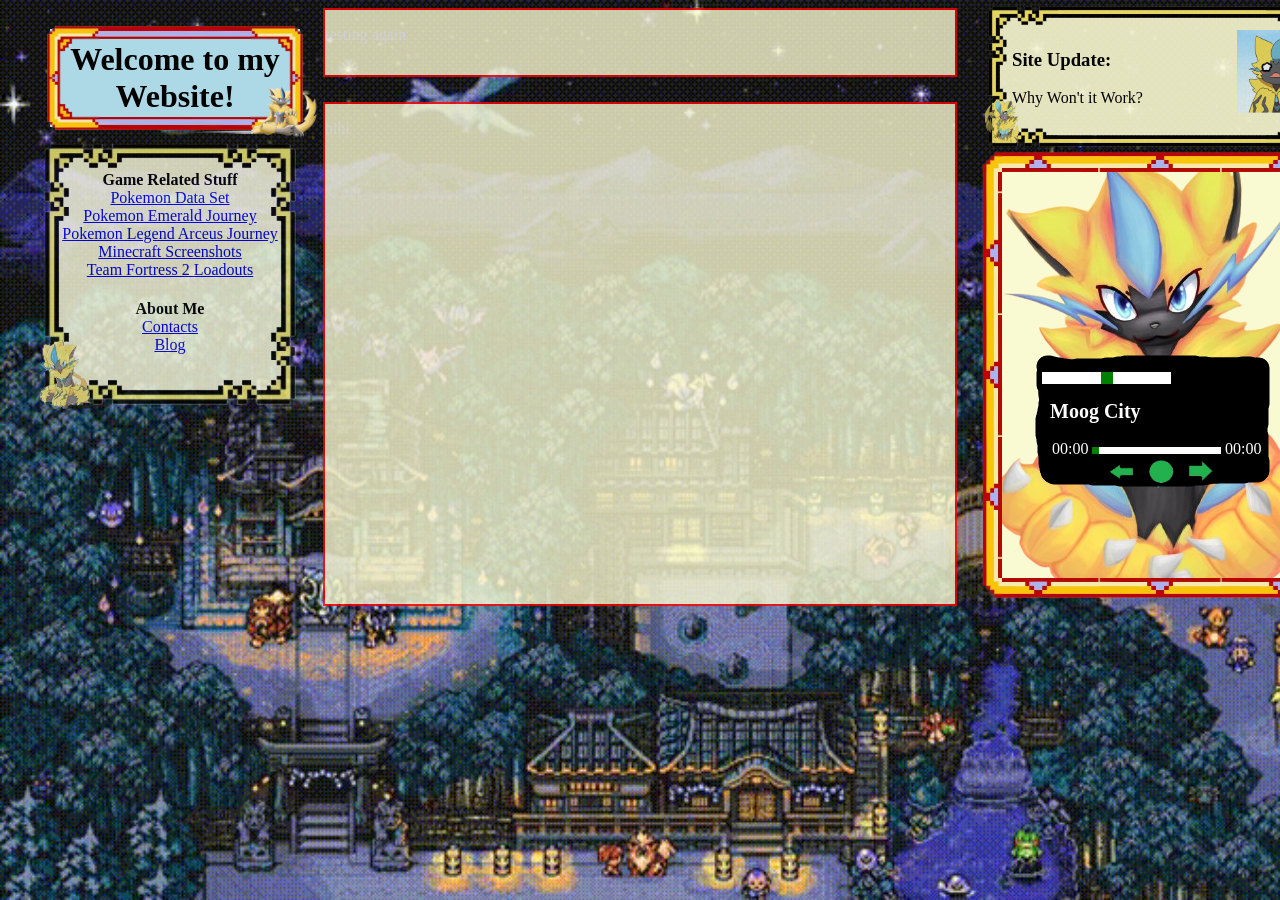
<file: docs/index.html>
<!DOCTYPE html>
<html>
  <head>
    <meta charset="UTF-8">
    <meta name="viewport" content="width=device-width, initial-scale=1.0">
    <title>sstorm64 personal website</title>
    <link href="style.css" rel="stylesheet" type="text/css" media="all">
  </head>
  <body class="homepage">

  <div class ="left">
  <h1 class>
      <div class ="title">
      <span>Welcome to my Website!</span>
       </div>
    </h1>

  <div class = "sidebar">
<h4>Game Related Stuff</h4>
<a href="pokemonDataSet/dataSearch.html">Pokemon Data Set</a>
<br>
<a href="pokemonDataSet/pokemonEmeraldJ.html">Pokemon Emerald Journey</a>
<br><a href="pokemonDataSet/pokemonArceusJ.html">Pokemon Legend Arceus Journey</a>
<a href="minecraftDataSet/minecraft.html">Minecraft Screenshots</a><br>
<a href ="example.html">Team Fortress 2 Loadouts</a>
<h4>About Me</h4>
<a href ="contactDataSet/contact.html">Contacts</a>
<br>
<a href ="not_found.html">Blog</a>
    </div>
</div>

    <div class = "center">
    <div class ="markey">
  <p>testing again</p>
</div>
    <div class ="mainBox">
<p>hihi</p>
    </div>
</div>
<div class ="right" >
    <div class ="imageUpdate">
      <img src="zeraora-crying.gif"></img>
      <h3>Site Update: </h3>  
      <p>Why Won't it Work?</p>

</div>

  <div class = "music">
    <div class="player">
<div class ="buttons">
  <button id="previous">
    <img src="Music/prev.png">
  </button>
  <button id="play">
    <img src="Music/play.png">
  </button>
  <button id="next">
    <img src="Music/next.png">
  </button>
</div>

<div class="curr_length" id = "curr_time">00:00</div><input type="range" id="timeDisplay" min ="0" max = '100' value ="0" step="0.1"> <div class="total_leng" id="currentTime">00:00</div>
<input type="range" id="volumeDisplay" min = "1" max = "100">

<div class = "infoDisplay">
  <p id="songInfo"></p>
</div>
    </div>
  </div>
  </div>

    <script src="mainPlayer.js"></script>
  </body>
</html>
</file>
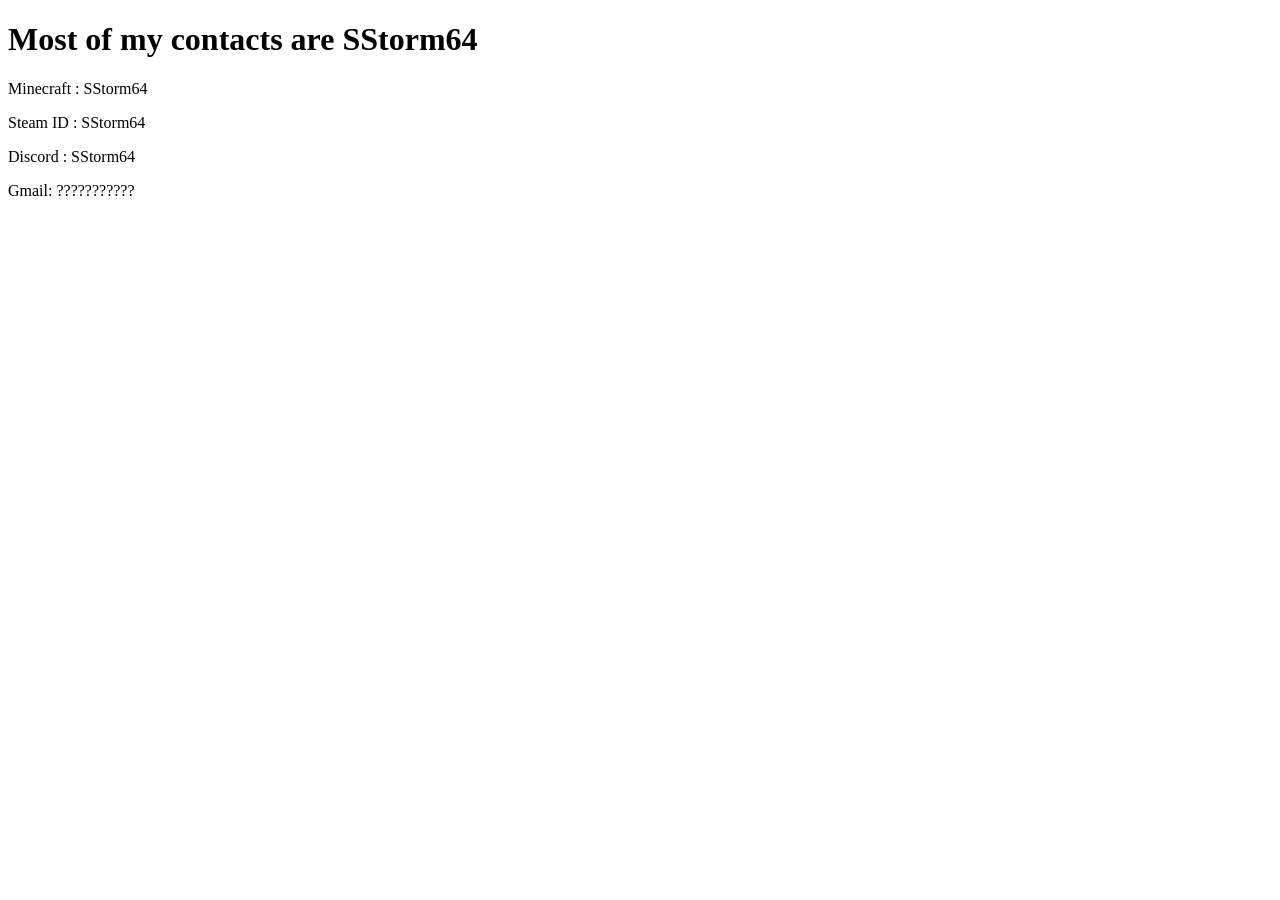
<file: docs/contactDataSet/contact.html>
<!DOCTYPE html>
<html lang="en">
<head>
  <meta charset="utf-8">
  <title></title>
  <link href="../style.css" rel="stylesheet" />
</head>
<body>
<h1>Most of my contacts are SStorm64</h1>
<p>Minecraft : SStorm64</p>
<P>Steam ID : SStorm64</P>
<p>Discord : SStorm64</p>
<p>Gmail: ???????????</p>
  
</body>
</html>
</file>
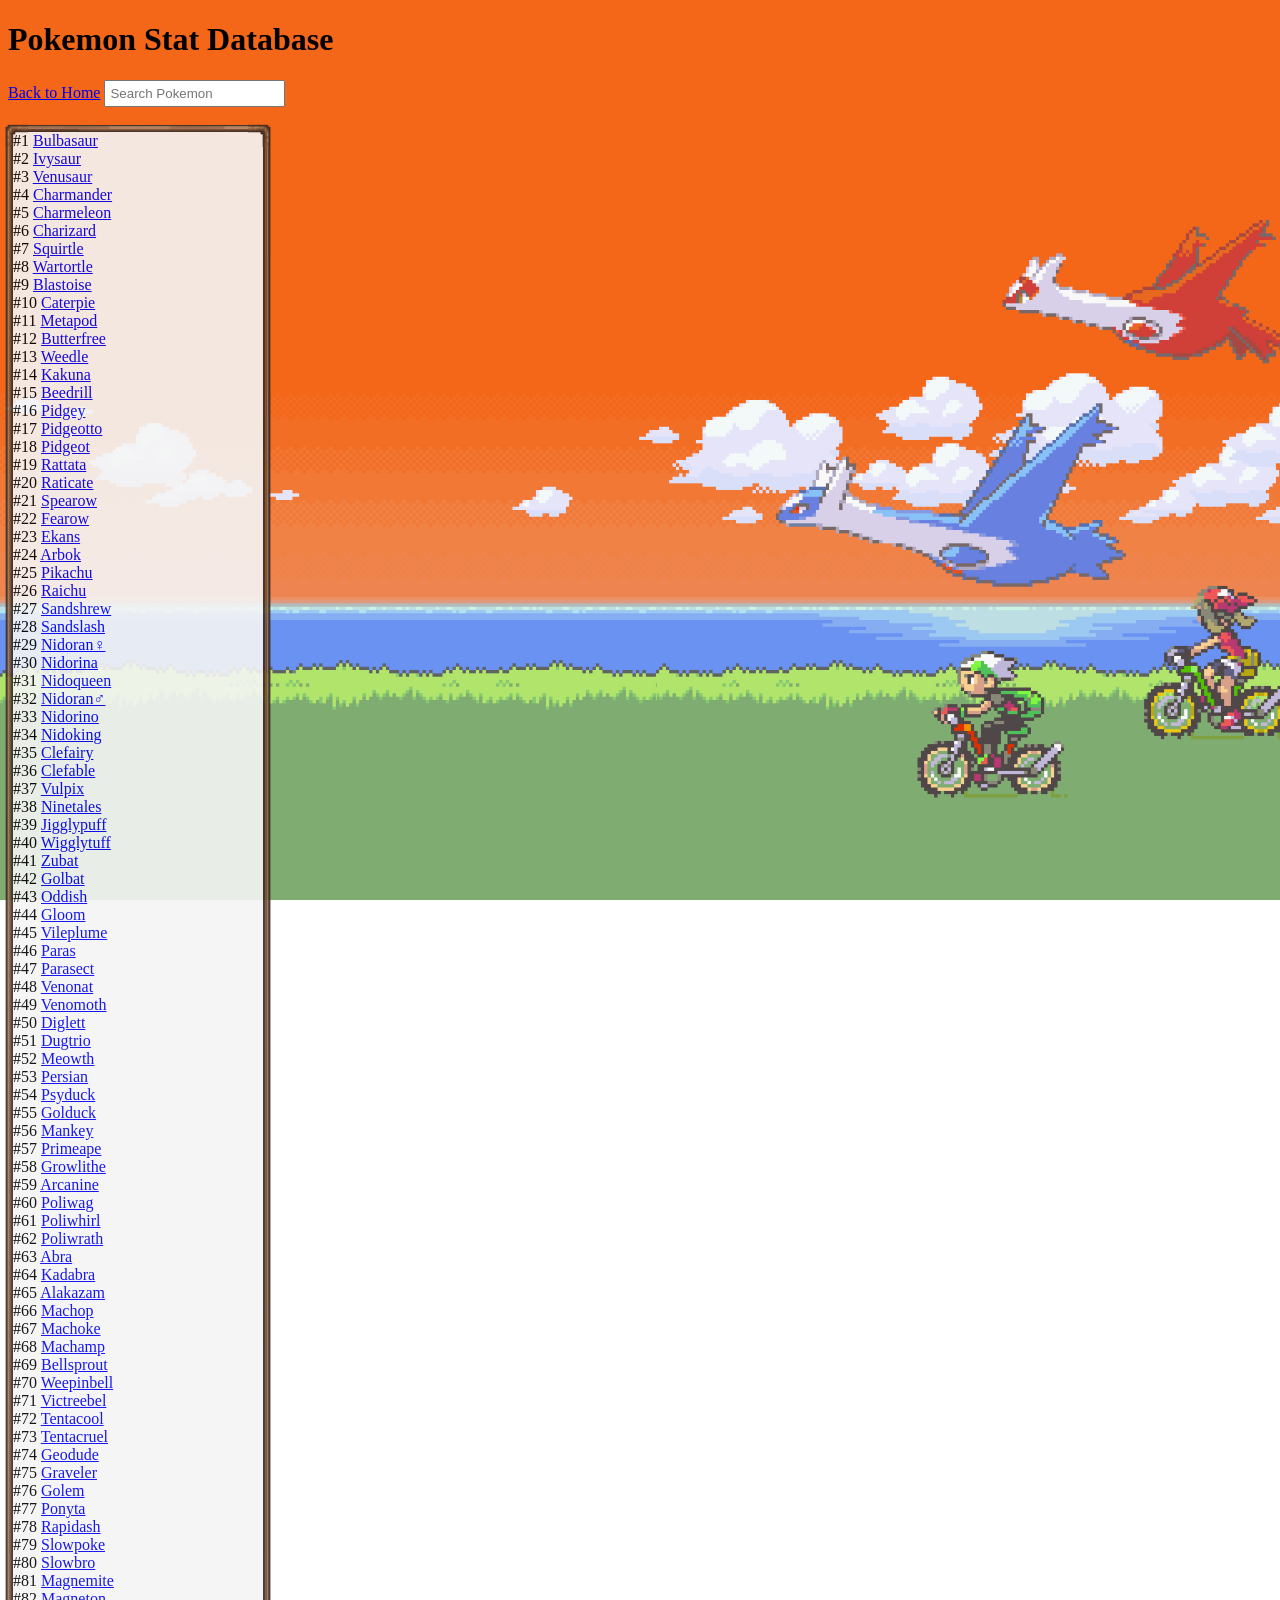
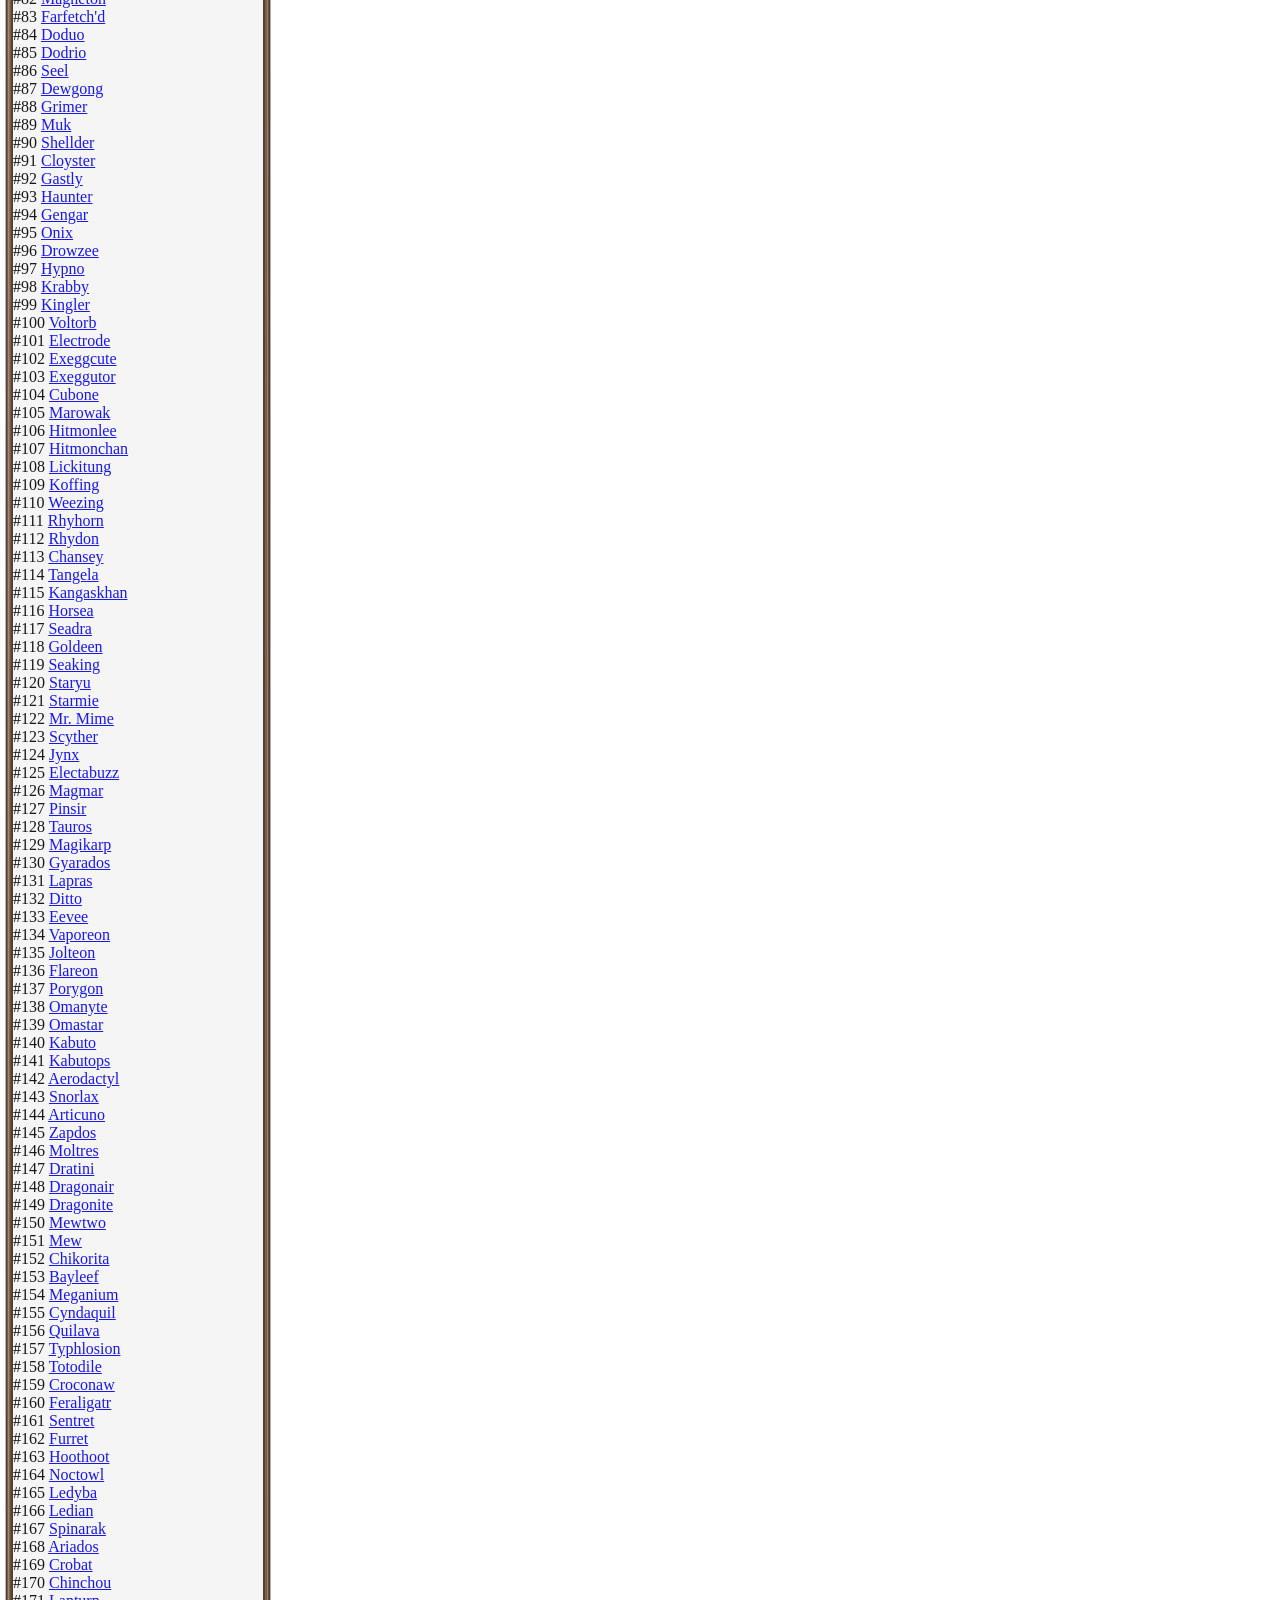
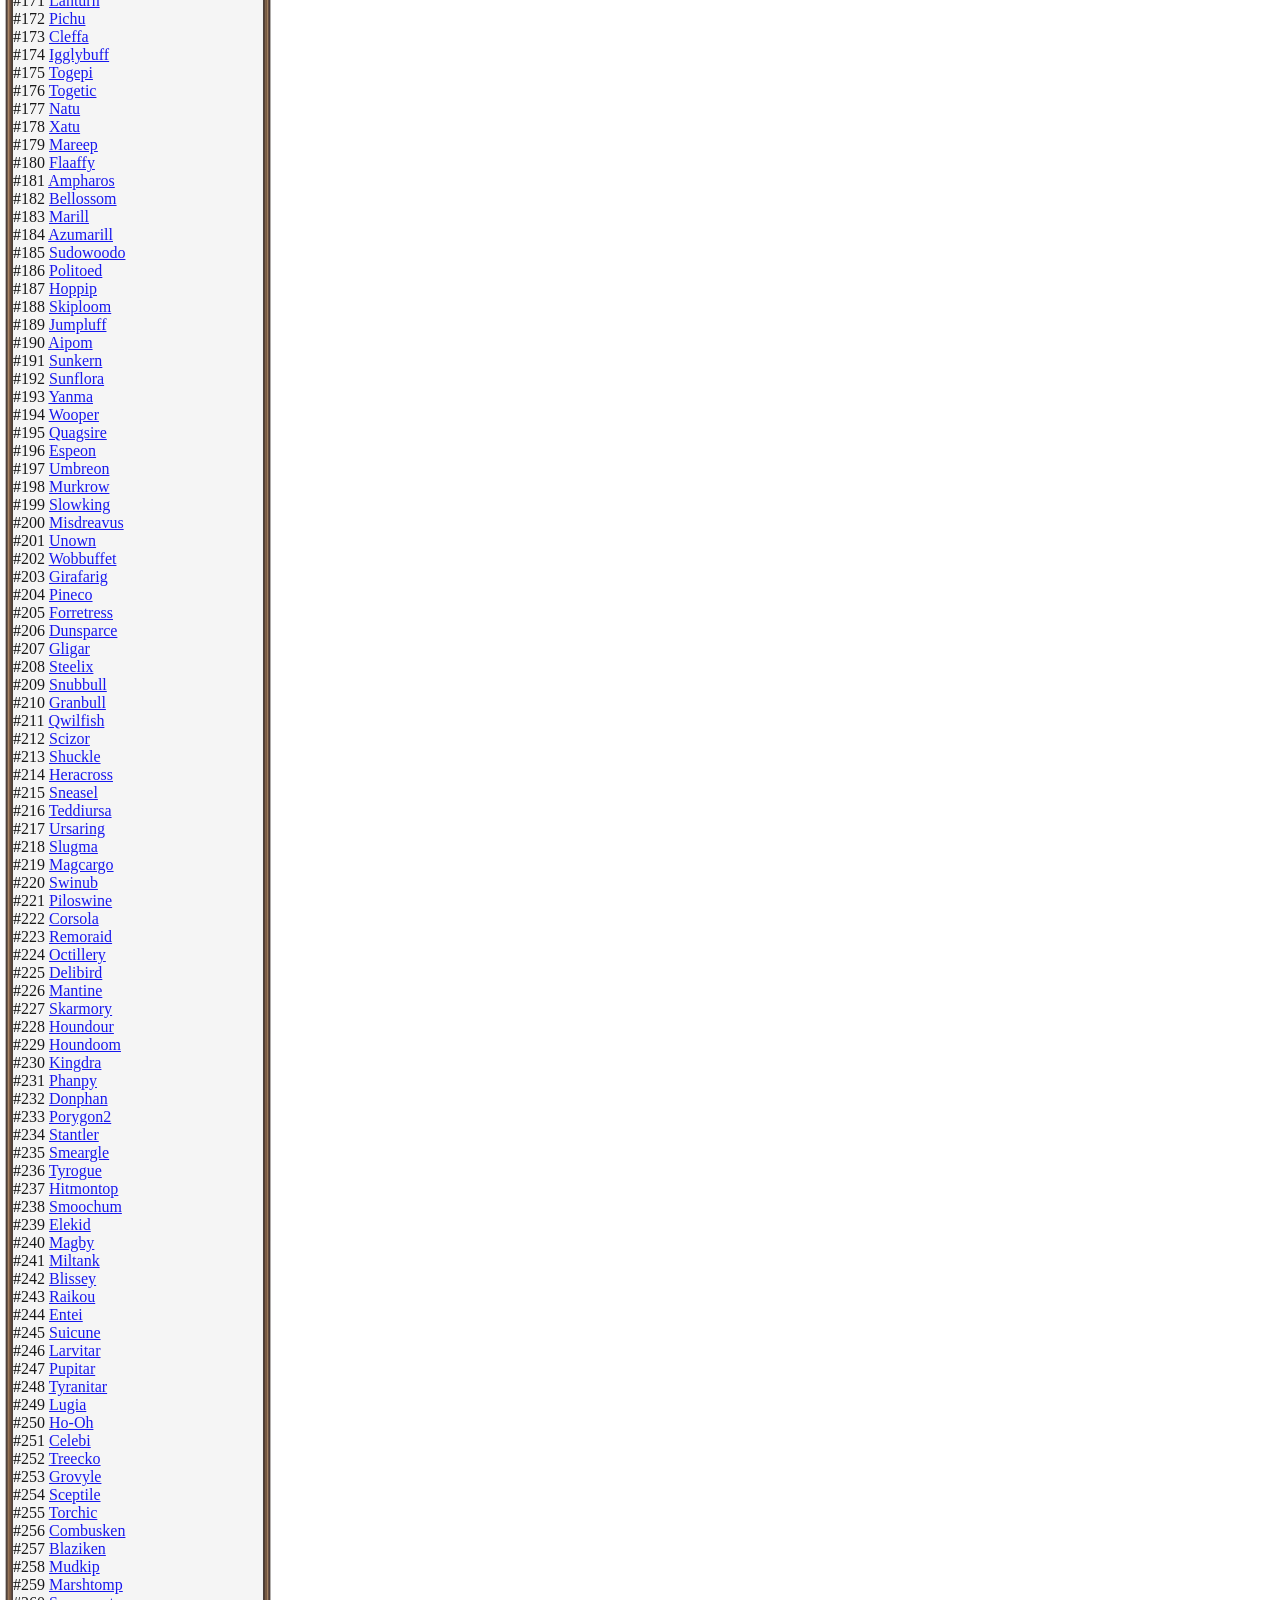
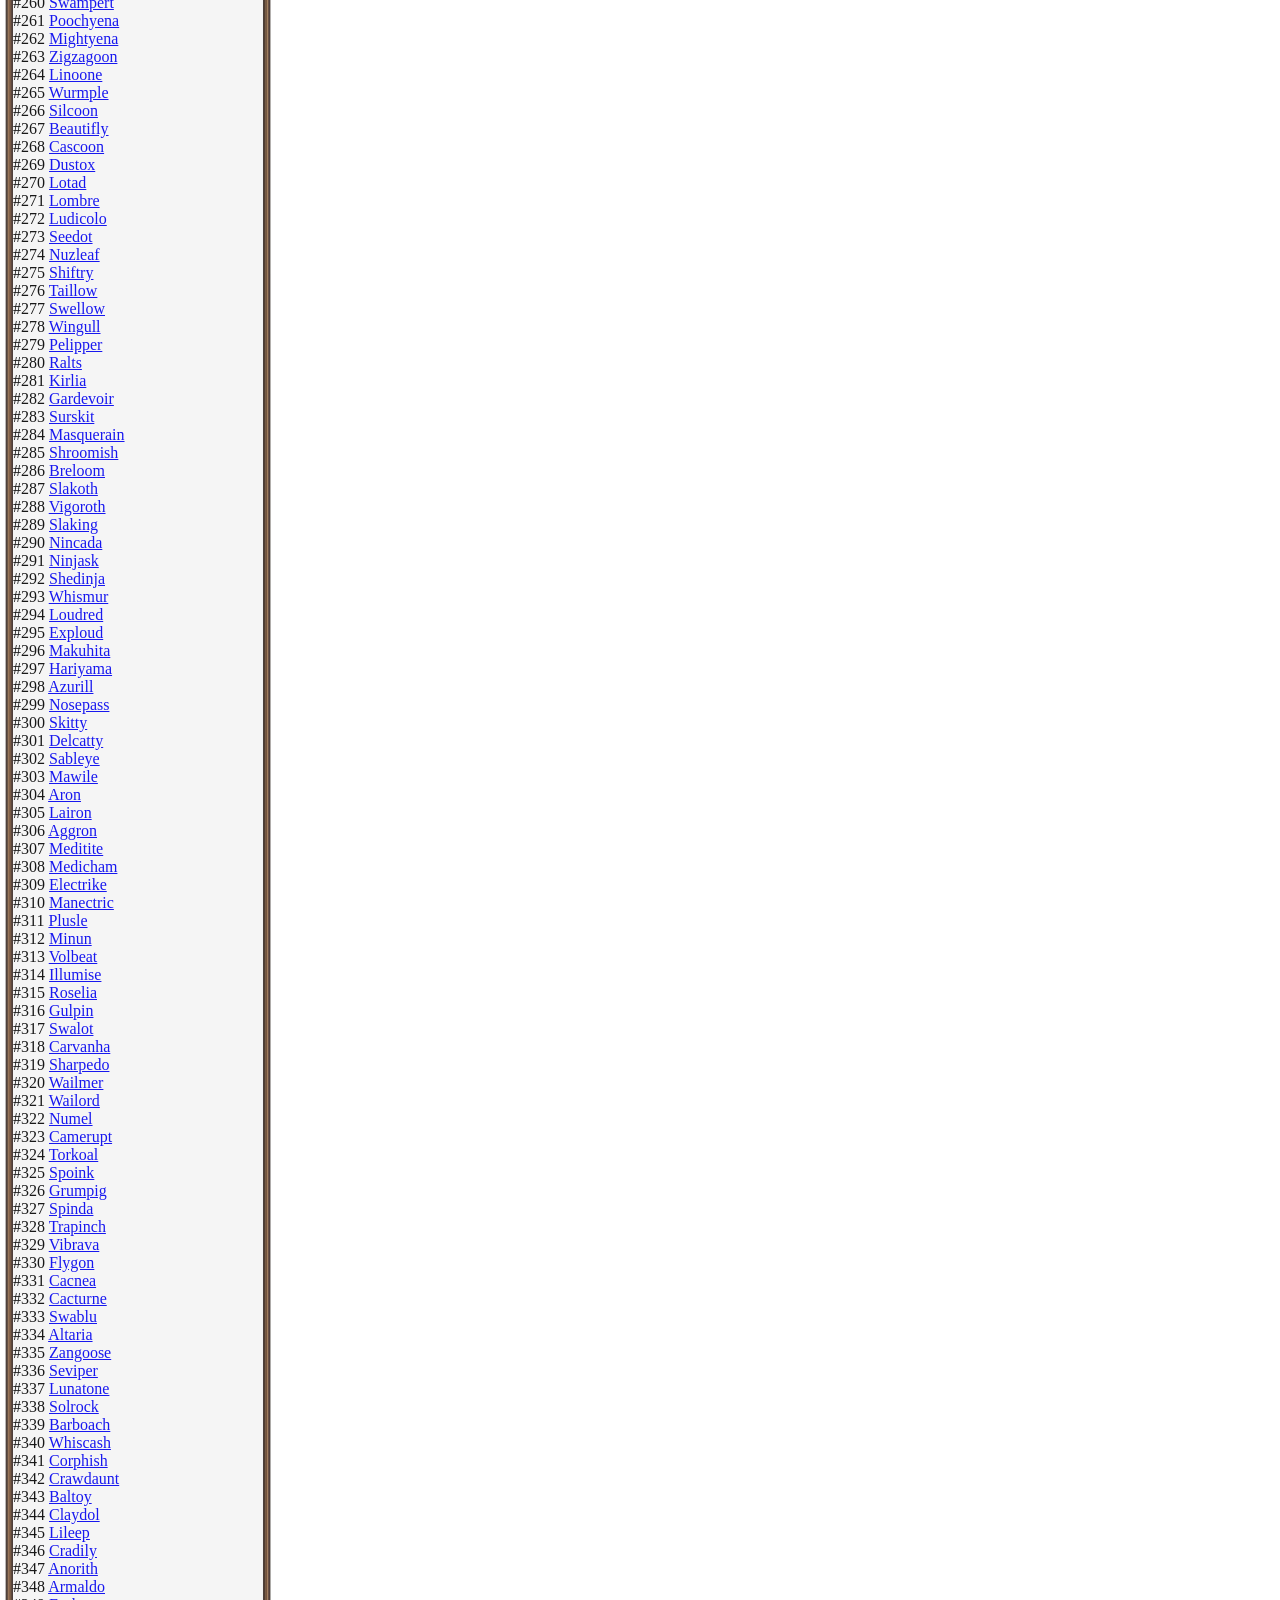
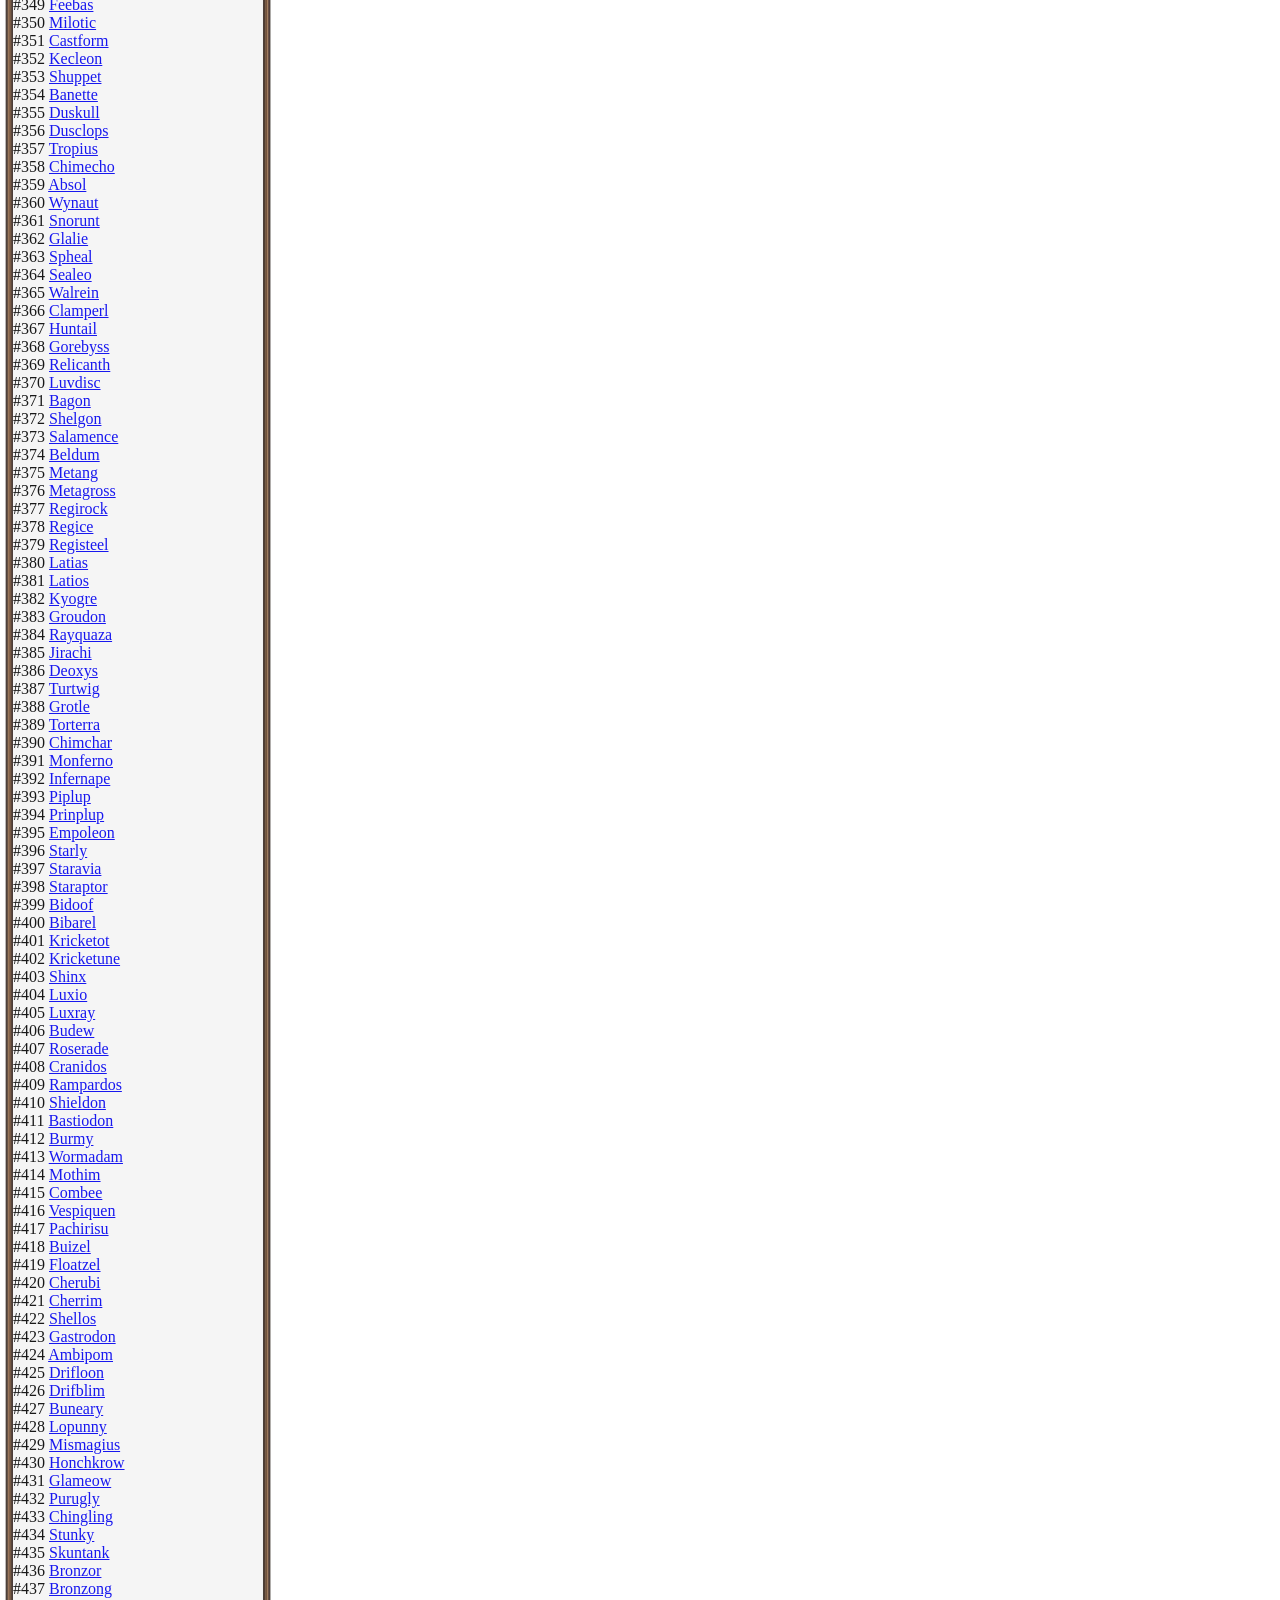
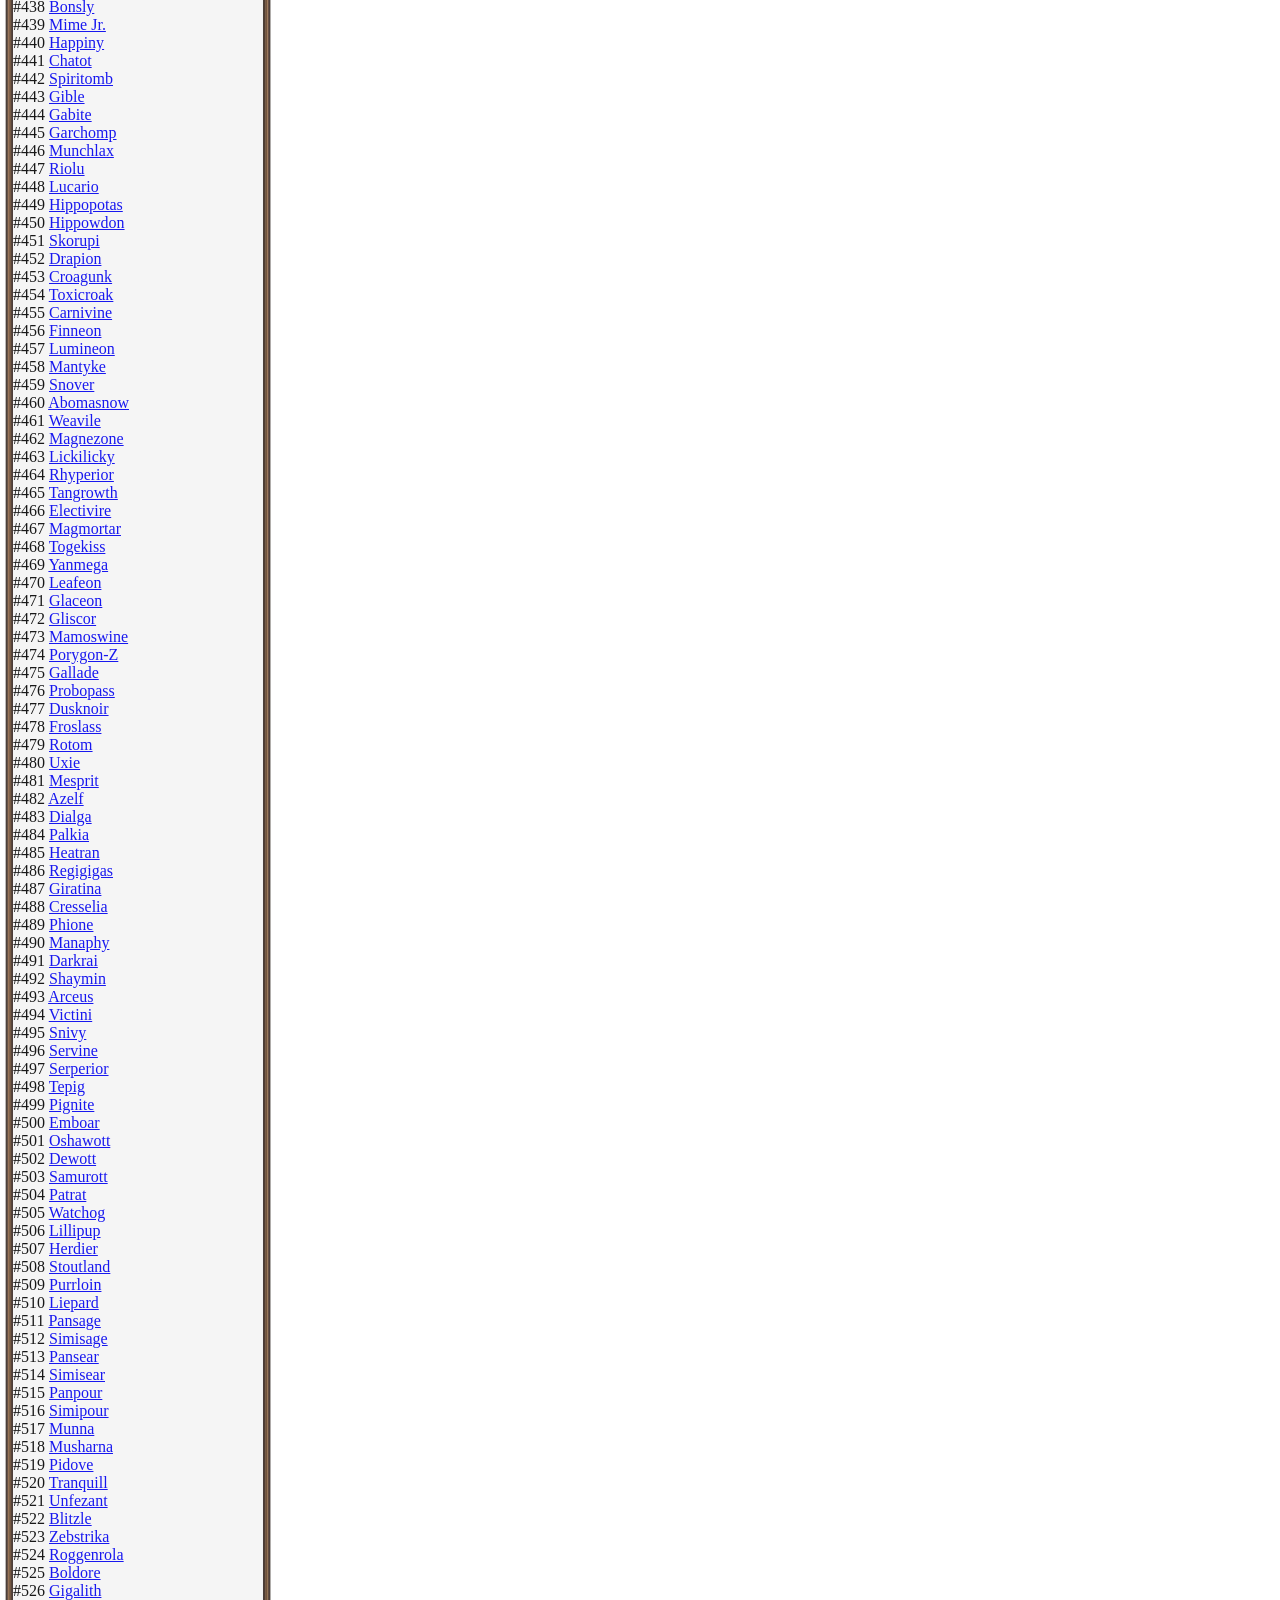
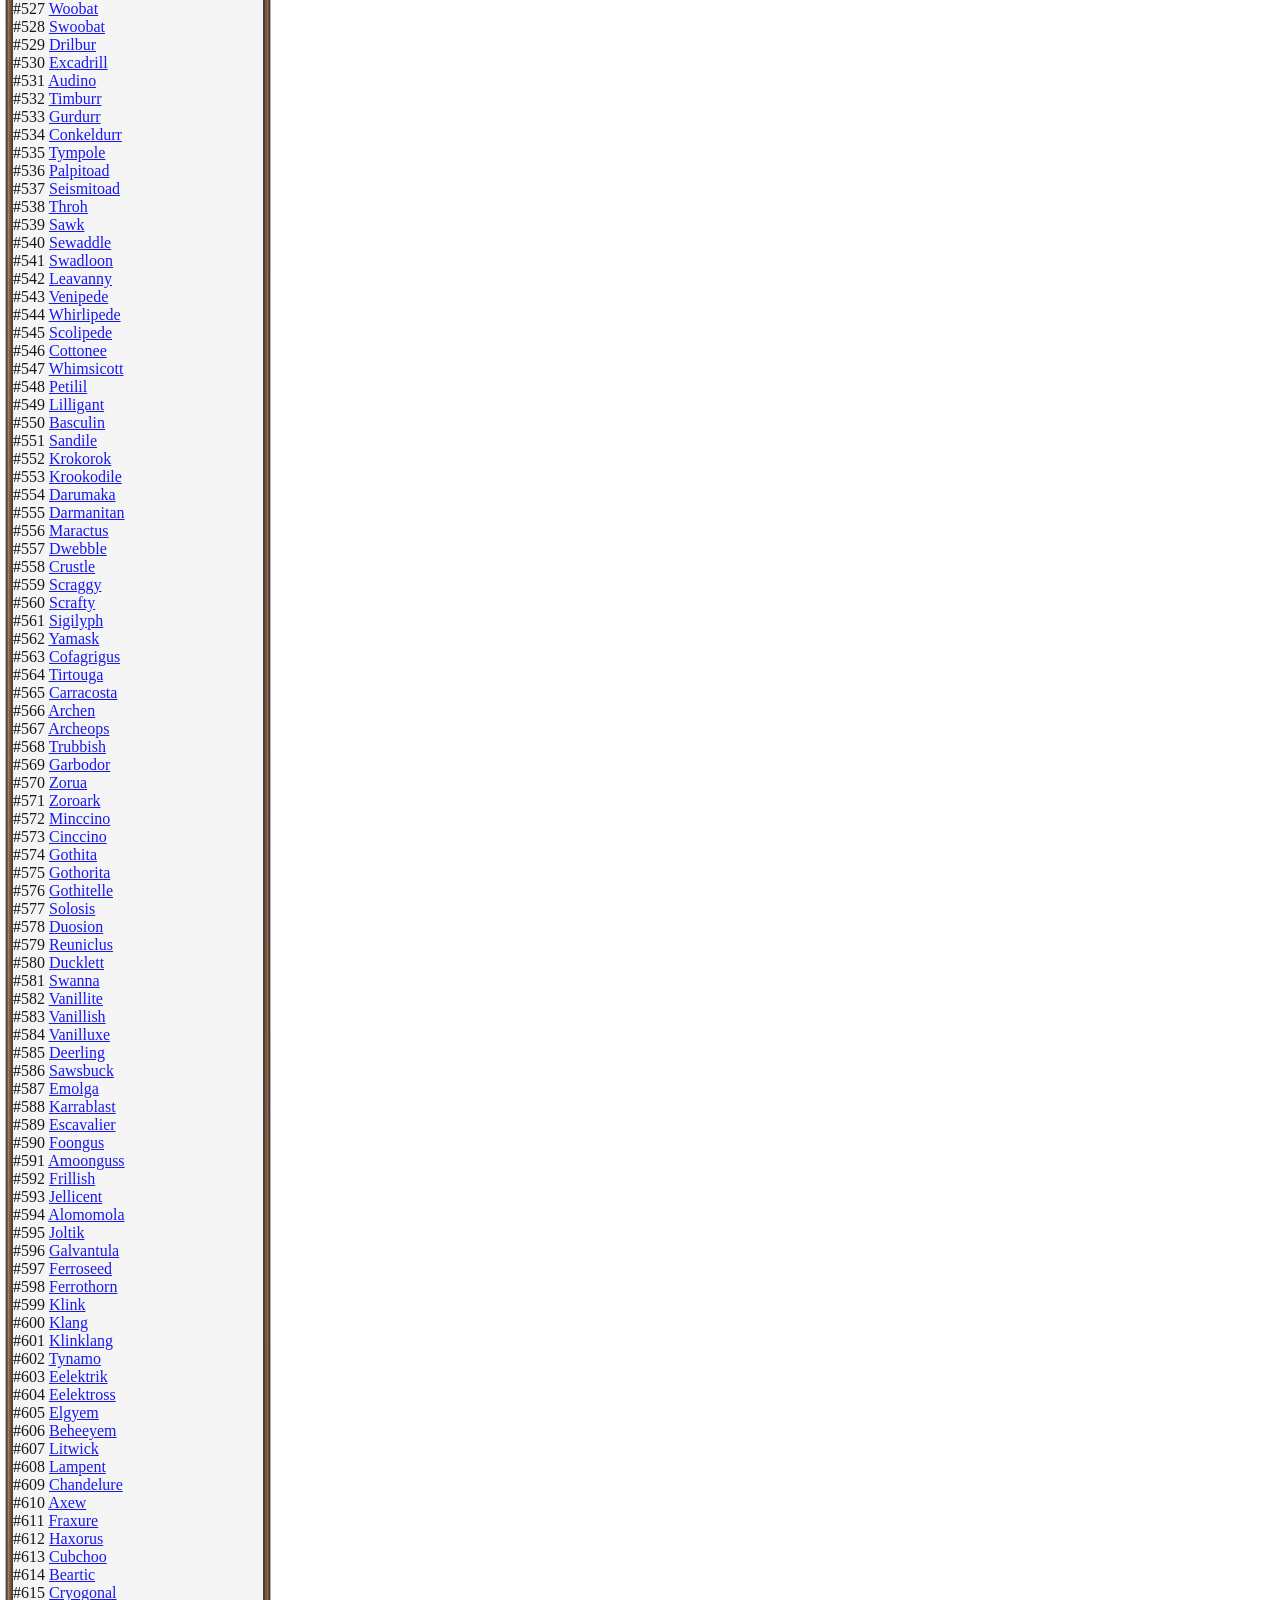
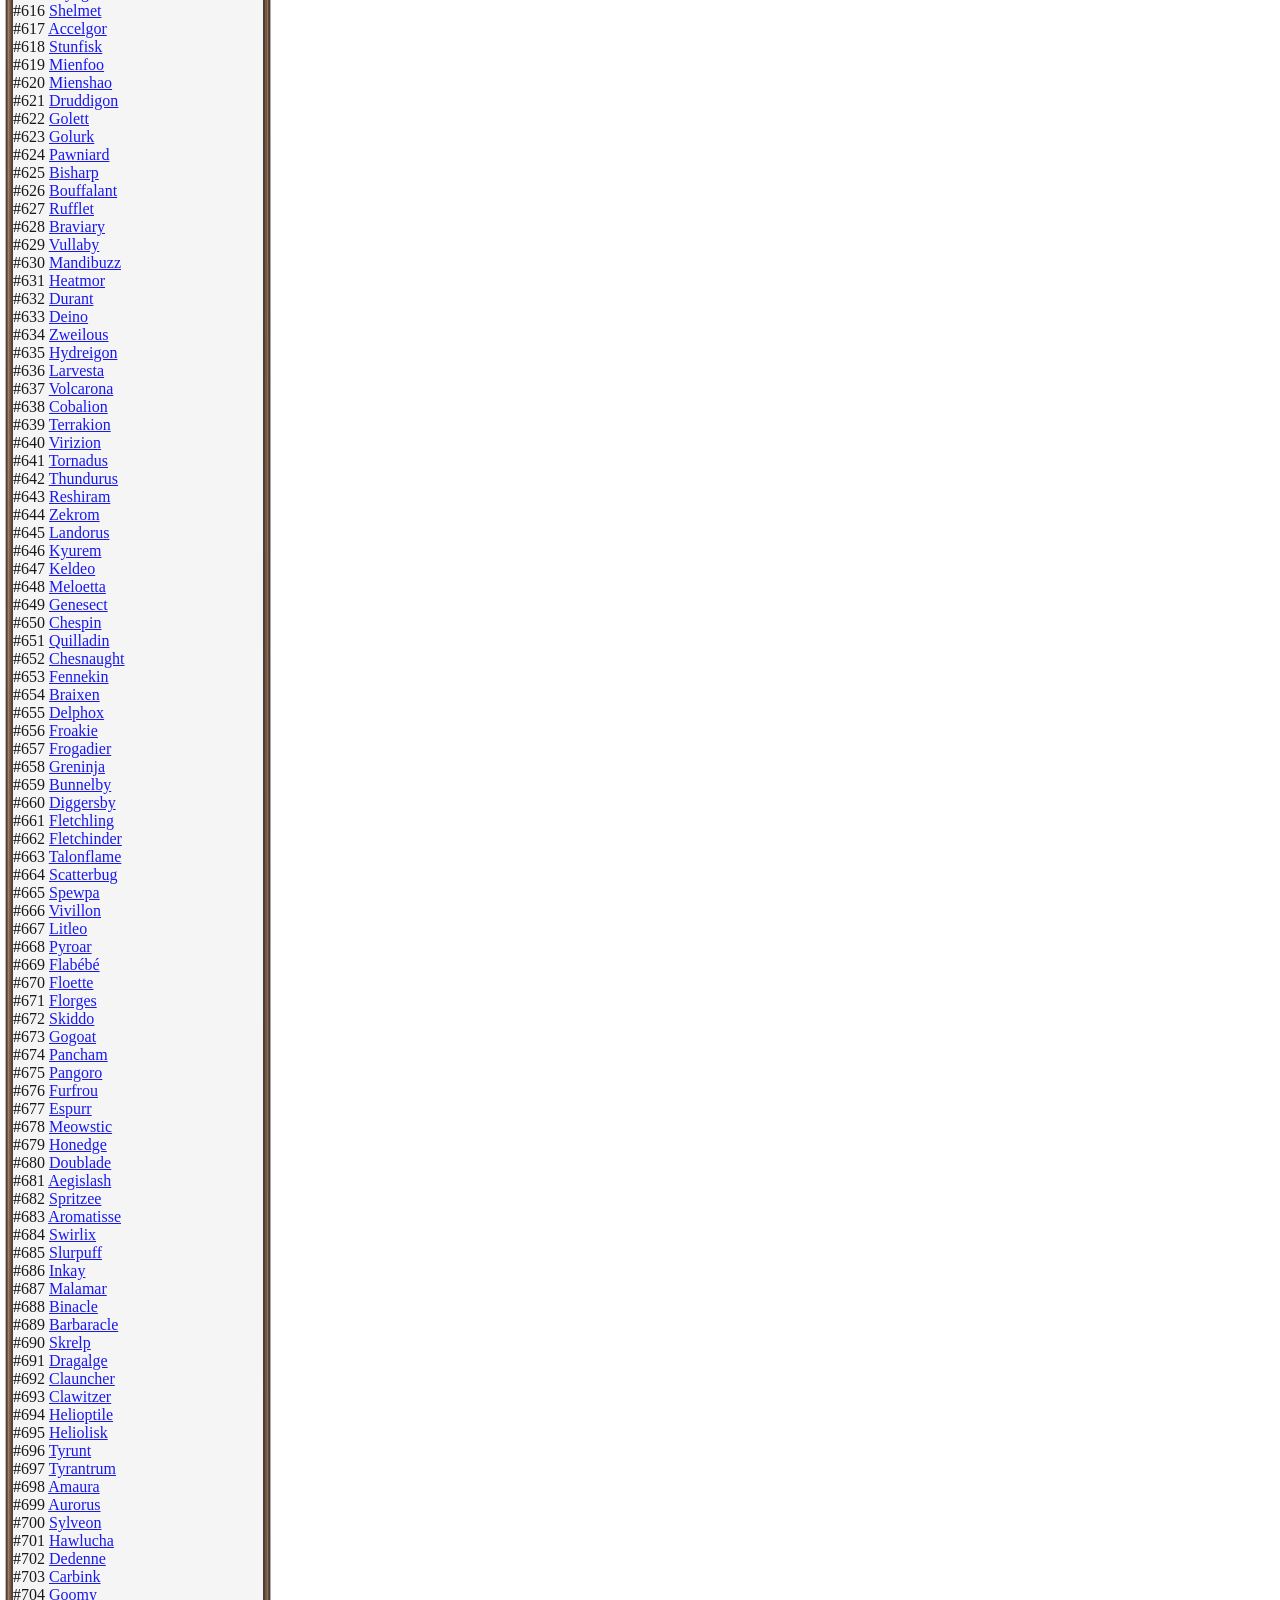
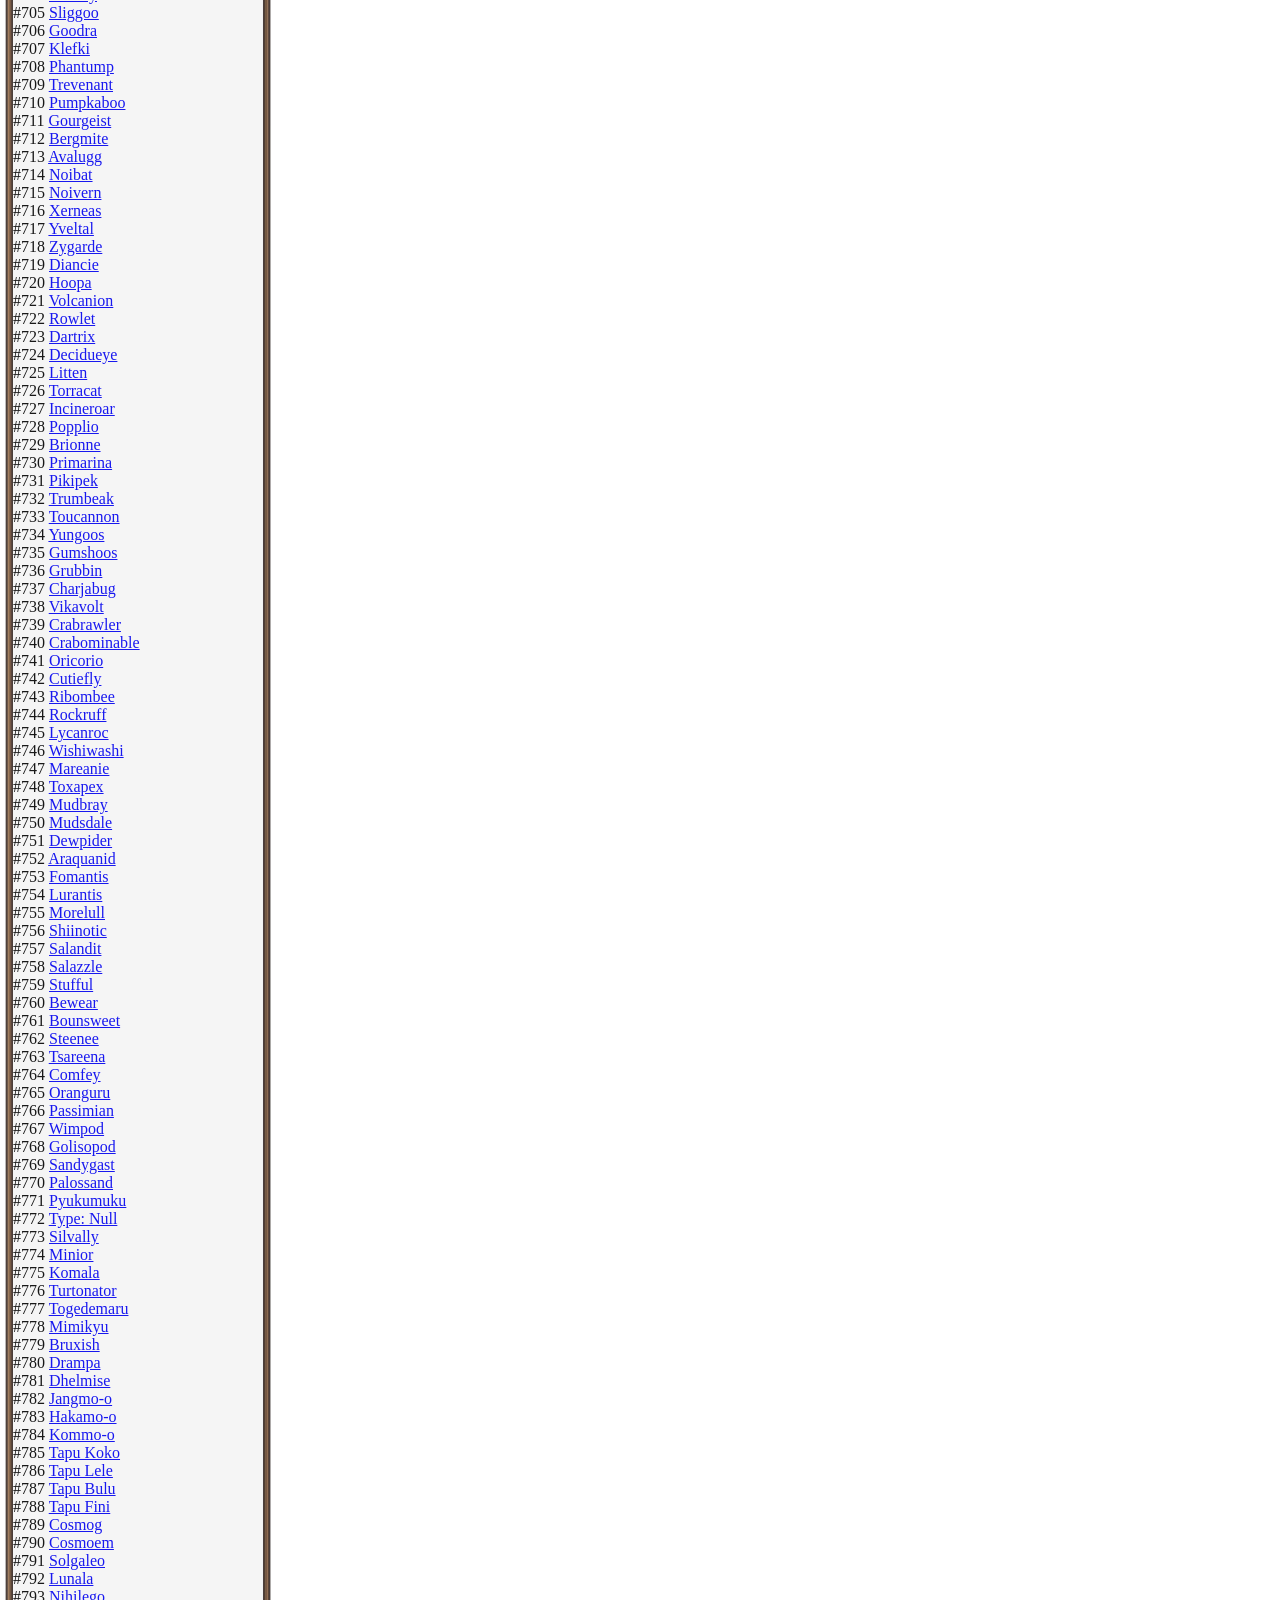
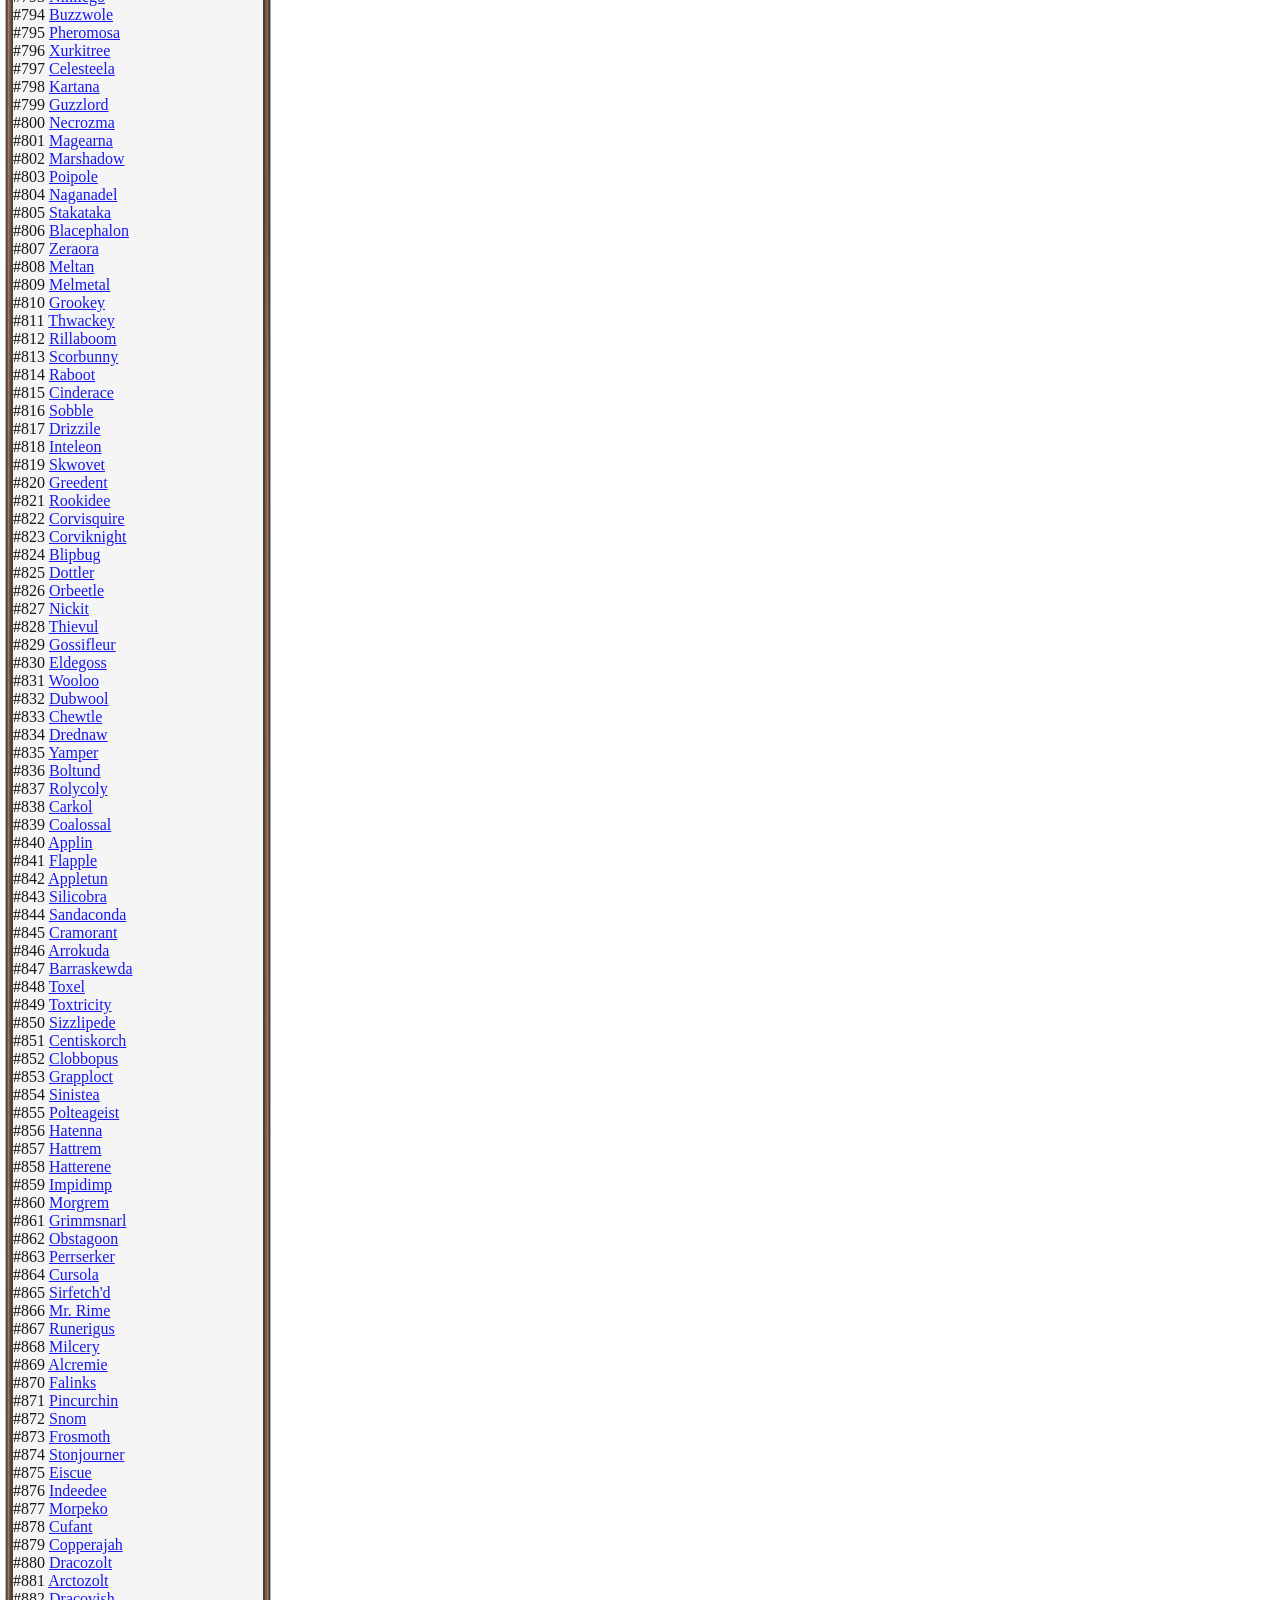
<file: docs/pokemonDataSet/dataSearch.html>
<!DOCTYPE html>
<html>
<head>

</head>
<body class ="dataSearch">
<link rel="stylesheet" href="../style.css">

  <h1>Pokemon Stat Database</h1>
  <a href="../index.html">Back to Home</a>
  <input id="search" placeholder="Search Pokemon">
  <div class ="container">
  <div id="pokemonList"></div>
  </div>
  <script src="searchMonScript.js"></script>
</body>
</html>
</file>
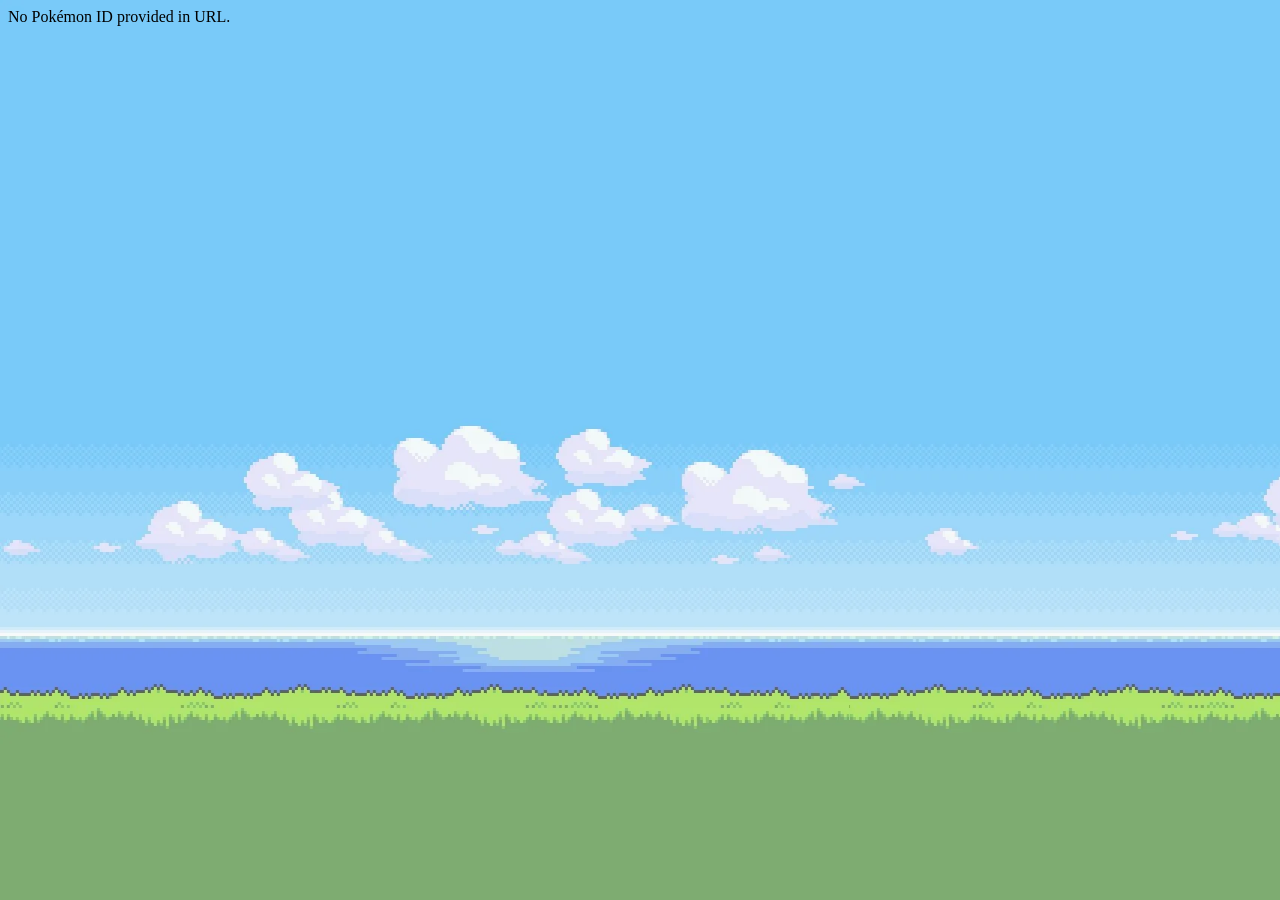
<file: docs/pokemonDataSet/info.html>
<!DOCTYPE html>
<html>

<head>
    <link rel="preload" href="pokedex.json" as="fetch" crossorigin="anonymous">
<title>Pokemon Info</title>

<link rel="stylesheet" href="../style.css">

</head>

<body class="infoPage">

<h1 id="pokemonNameAndNumber"></h1>

<div class="pokemonHeader">
<a href="dataSearch.html">Back to Pokemon List</a>
<br><br>
<div class="pokemonBasic">
<p id="pokemonType"></p>
</div>

</div>

<section id="statsSection">

<h2>Base Stats</h2>

<div id="statsContainer"></div>

</section>
<br>

<div class ="otherStat">
    <p id ="weakness"></p>
<p id = "height"></p>
<p id = "weight"></p>
<p id = "generation"></p>
<p id = "ability"></p>
<p id = "egg_group"></p>
<p id ="gender_ratio"></p>
<p id = "catch_rate"></p>
</div>
<br>
<button id="refreshDataBtn">Refresh Pokedex Data</button>


<script src="info.js"></script>
</body>
</html>
</file>
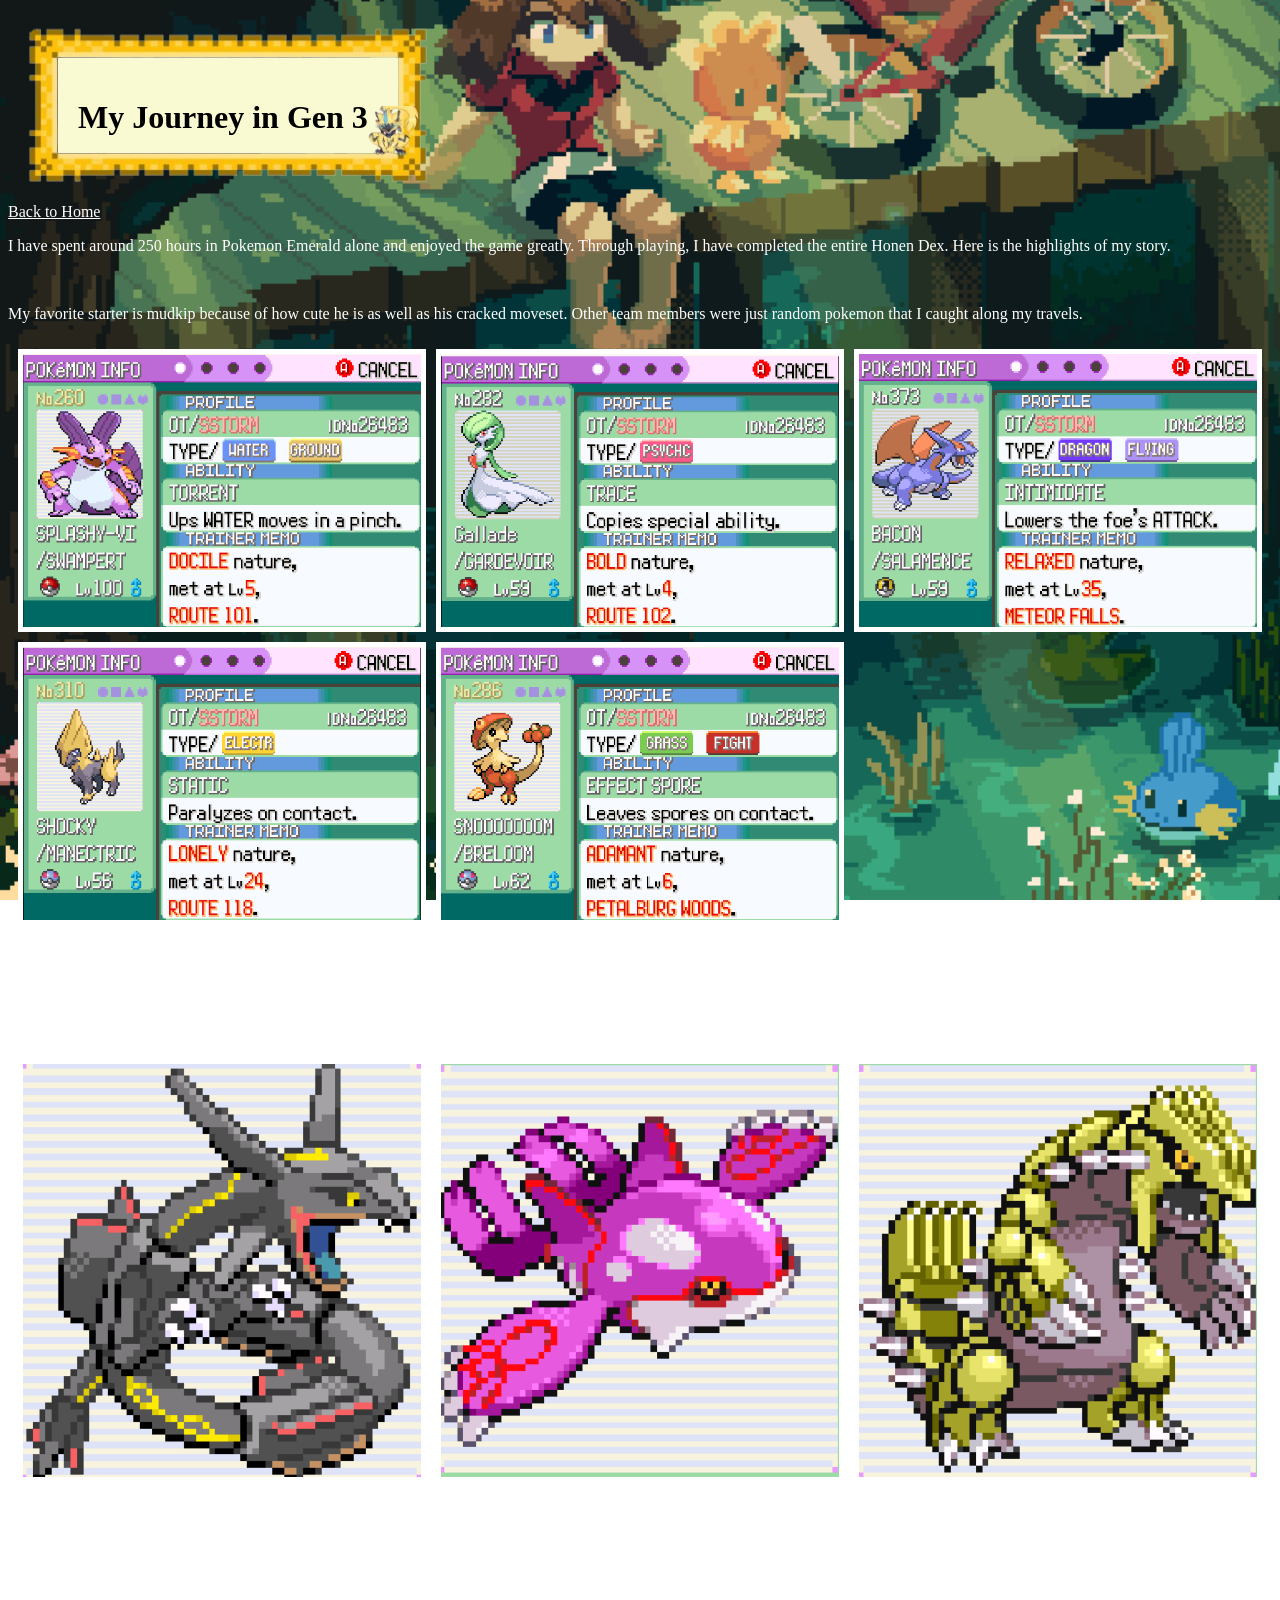
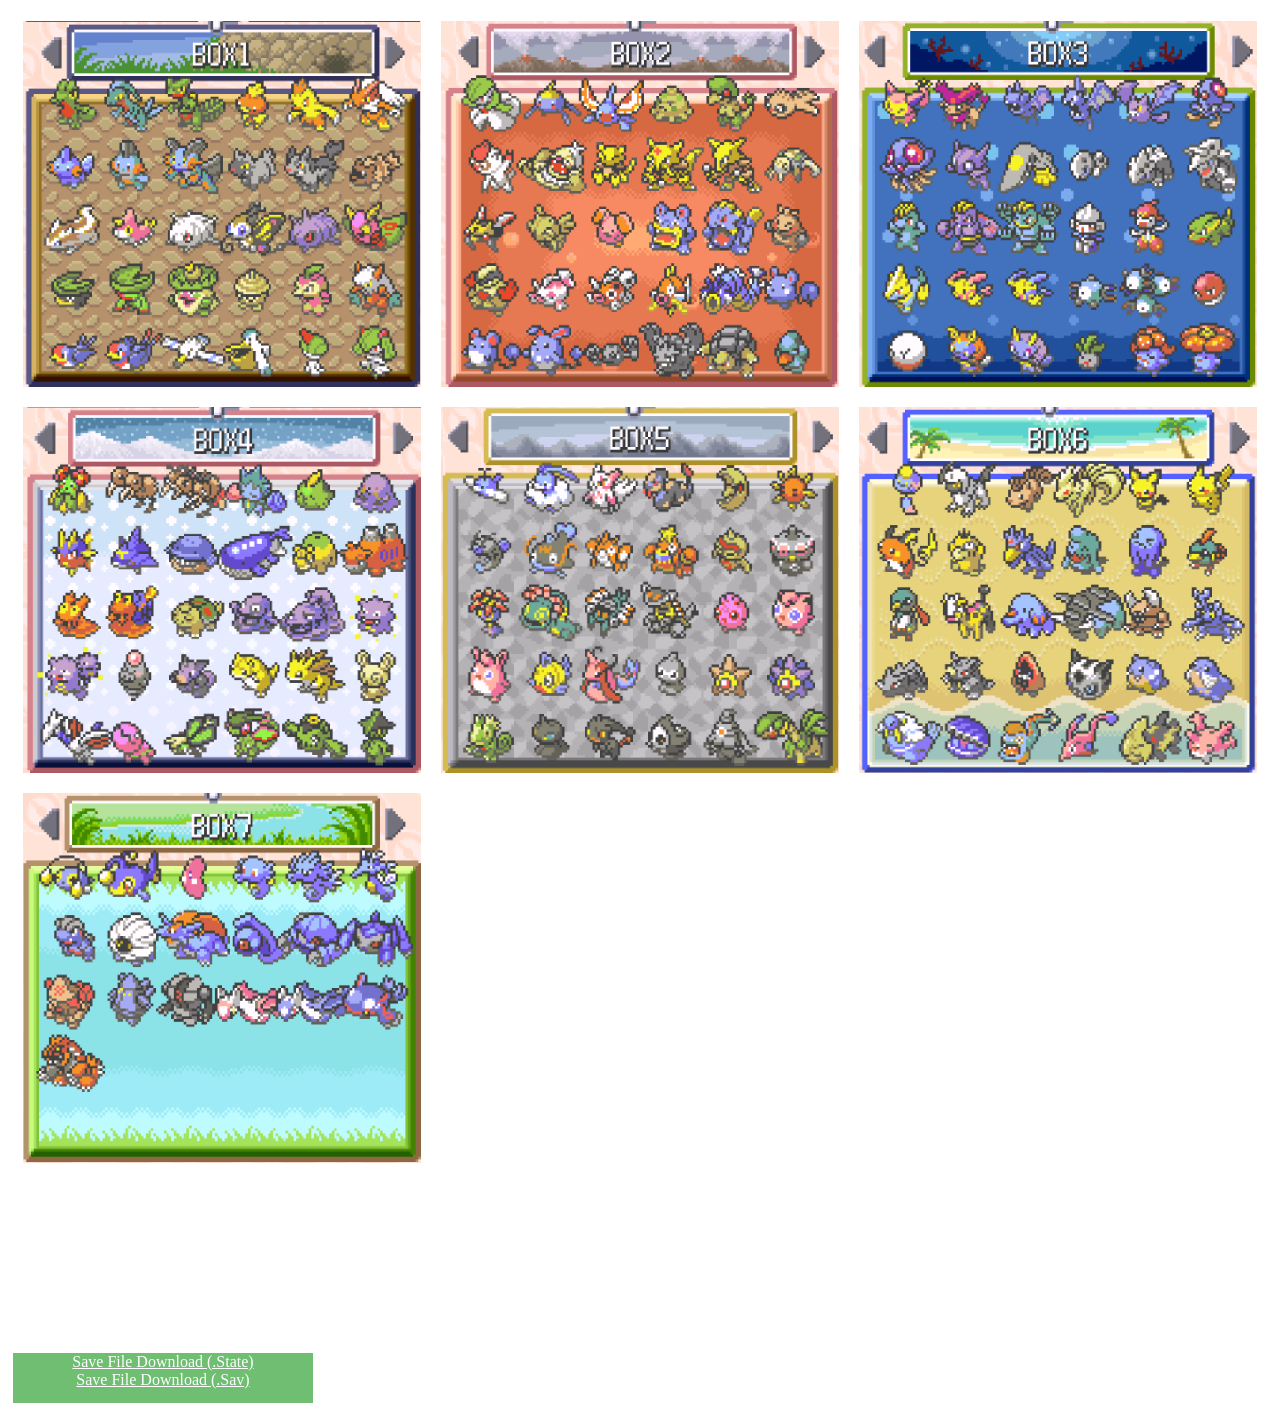
<file: docs/pokemonDataSet/pokemonEmeraldJ.html>
<!DOCTYPE html>
<html lang="en">
<head>
  <meta charset="utf-8">
  <link href="../style.css" rel="stylesheet" />
</head>
<body class = "pokemonEmerald">
  <title>My Journey Through Emerald</title>
<div class="title">
  <h1>My Journey in Gen 3</h1>
</div>

  <a href="../index.html">Back to Home</a>
<div class = "summary">
  <p>I have spent around 250 hours in Pokemon Emerald alone and enjoyed the game greatly. Through playing, I have completed the entire Honen Dex. Here is the highlights of my story.</p>
  <br>
  <P>My favorite starter is mudkip because of how cute he is as well as his cracked moveset. Other team members were just random pokemon that I caught along my travels. </P>
<div class = "container">
<div><img src="img/1.png"></img></div>
<div><img src="img/2.png"></img></div>
<div><img src="img/3.png"></img></div>
<div><img src="img/4.png"></img></div>
<div><img src="img/5.png"></img></div>
</div>
<p>While completing the pokedex, I also spent time shiny hunting certain mons, each one took a decent time but not too long due to a good Trainer and Secret ID. Praise Emeralds broken seed and rng!</p>
<h1>My Shiny Showcase</h1>
<div class = "container">
<div><img src="img/shiny1.png"></img></div>
<div><img src="img/shiny2.png"></img></div>
<div><img src="img/shiny3.png"></img></div>
</div>
<p>The hardest shiny to obtain was definately groudon which for some reason just refused to become yellow for me.</p>
<h1>The PC Showcase</h1>
<div class = "container">
<div><img src="img/pc1.png"></img></div>
<div><img src="img/pc2.png"></img></div>
<div><img src="img/pc3.png"></img></div>
<div><img src="img/pc4.png"></img></div>
<div><img src="img/pc5.png"></img></div>
<div><img src="img/pc6.png"></img></div>
<div><img src="img/pc7.png"></img></div>
</div>
<p>I am not the most qualified to give advice but it is much easier to first beat the game then go back route by route catching mons due to having abilties such as fly and mons that are strong and learn flase swipe. I personally use a smeargle lvl 100 with false swipe, spore, mean look, and taunt. </p>
<p>Other than trades which I did via mGBA multiplayer with myself, the most painful mons were a toss up between chimecho and milotic. </p>
<br>
<P>Here is the download for my save file for emualtors</P>
<div class = "saves">
<a href ="https://files.catbox.moe/oy9asq.state">Save File Download (.State)</a>
<br>
<a href ="https://files.catbox.moe/xn1t4d.sav">Save File Download (.Sav)</a>
</div>
</div>
</body>
</html>
</file>
<file: docs/style.css>
body{
  font-family: Emigre;
}

/*index.html modifiers*/
.homepage{
  display: flex;
  justify-content: center; 
}
.homepage .left {
width: 240px;
  flex-shrink: 0; 
}
.homepage .center {
  width: 700px;
    flex-shrink: 0;
  display:flex;
    flex-direction: column;
    align-items: center;
}

.homepage .right {
  width: 240px; 
  flex-shrink: 0;
}


.homepage h1{
 color:black; 
}

.homepage{
  background-image:url("background.gif");
  background-size:cover;
  background-repeat:no-repeat;
  background-attachment:fixed;
}

.homepage .highlight{
  background:blue;
}

.homepage .sidebar{
  width:240px;
  height:250px;
  opacity:0.8;
 box-sizing: border-box;
 border-image:url("border.png");
  border-image-slice: 100;
  image-rendering: pixelated; 
  border-image-width: 90px;
  background-color: lightyellow;
  padding: 1px;
  text-align: center;
  border-image-outset: 10px;
  flex-grow: 0;
  flex-shrink:0;

}
.homepage h4{  
  margin-bottom: 0;
    padding-bottom: 0;
    margin-top:1;
}
.homepage .title{
  width:250px;
  text-align:center;
  background-size:cover;
  box-sizing: border-box;
  border-image:url("titleBorder.png");
  border-image-slice: 170;
  border-image-width: 100px;
  text-align: center;
  padding:12px;
  border-image-outset: 18px;
  background: lightblue;
    flex-grow: 0;
  flex-shrink:0;
  
}

.homepage .imageUpdate img{
width:25%;
height:auto;
float:right;
}
.homepage .imageUpdate{
  width:300px;
  margin-left: 10px;
  margin-top: 10px;
  background: lightgoldenrodyellow;
  opacity: 0.9;
border-image:url("frame1.png");
  border-image-slice: 240;
  border-image-width: 200px;
  padding:12px;
  border-image-outset: 15px;
  flex-grow: 0;
  flex-shrink:0;

}

.homepage .music{
   background:lightgoldenrodyellow;
  margin-top: 25px;
  width:340px;
  height:430px;
border: 42px transparent;
border-image: url(frame3.png);
border-image-repeat: repeat;
 border-image-slice: 102;
 border-image-outset: 30px;
  border-image-width: 42px;
background-image:url("mp3.png");
 position: relative; 
 z-index: 0;

}

.homepage .mainBox p{
  color: white;
}
.homepage .mainBox{ 
   width: 90%;          
  max-width: 700px;    
  margin-left: auto;
  margin-right: auto;
  border: 2px solid red;
    margin-top: 25px ;
    background: lightgoldenrodyellow;
opacity: 0.8;
height:500px;

 

}
.homepage .markey p{
color:white;

}
.homepage .markey{
    width: 90%;
    height:65px;          
    max-width: 900px;    
    margin-left: auto;
    margin-right: auto;
    border: 2px solid red;
      background: lightgoldenrodyellow;
opacity: 0.8;
   


}


.dataSearch #search{
  align-items:center;
  gap:20px;
  padding:4px;
}

.infoPage .statGraph{
display:flex;
align-items:center;
gap:10px;
margin:5px 0;
}

.infoPage .statName{
width:80px;
}

.infoPage .barBackground{
width:200px;
height:15px;
background:#ddd;
border-radius:4px;
overflow:hidden;
}

.infoPage .barFill{
height:100%;
background:#4CAF50;
}

.infoPage .statValue{
width:30px;
text-align:right;
}
.infoPage{
  background-image:url("pokemonDataSet/background.webp");
  background-size:cover;
  background-repeat:no-repeat;
  background-attachment:fixed;
}
.dataSearch .container{
  display:flex;
  background:whitesmoke;
  width:250px;
  opacity:0.9;
  margin-top:20px;
  border-image:url("pokemonDataSet/frame1.png");
  border-image-slice: 200;
  border-image-width: 30px;
  padding:5px;
  border-image-outset: 10px;
}
.dataSearch{
  background-image:url("pokemonDataSet/backgroundList.png");
  background-size:cover;
  background-repeat:no-repeat;
  background-attachment:fixed;
}

.infoPage .otherStat{
  background:lightgreen;
  width:400px;
  height:auto;
  padding:10px;
  border-image:url("pokemonDataSet/frame1.png");
   border-image-slice: 200;
  border-image-width: 30px;
  padding:5px;
  border-image-outset:15px;
  opacity: 0.8;
}


/*pokemonEmeraldJ changes*/
.pokemonEmerald .title{
  width: 300px;
    height:55px;
    border: 50px solid transparent;
   border-image:url("pokemonDataSet/frame2.png");
   border-image-slice: 100;
  border-image-repeat: round;
  border-image-width: 100;
  background: lightgoldenrodyellow;
  padding:20px;
  background-clip: padding-box;
}
.pokemonEmerald{
background:url("pokemonDataSet/background1.gif");
  background-size: cover;
  background-repeat:no-repeat;
  background-attachment:fixed;
}
.pokemonEmerald a{
color:white;
}
.pokemonEmerald .summary{
  color:white;
}
.pokemonEmerald .container {
  display: grid;
  grid-template-columns: auto auto auto;
  gap:10px;
  padding: 10px;
}
.pokemonEmerald .container div {
  border: 5px solid white;
  font-size: 30px;
}
.pokemonEmerald .container img{
  width:100%;
  height:100%;
}

.pokemonEmerald .saves{
  width:300px;
  height:50px;
background: #4CAF50;
text-align: center;
opacity:0.8;
border: 5px solid white;
}
/*music player style stuff*/
.homepage .music .buttons button{
  position: absolute; 
  z-index: 1;    
  background: transparent; 
    border: none;  

}
.homepage .music .buttons img{
  width:30px;
  height:30px;
}
.homepage .music #timeDisplay, .homepage .music #volumeDisplay {
  position:absolute;
  z-index:1;
}
#timeDisplay::-webkit-slider-thumb {
  -webkit-appearance: none; 
  width: 7px;
  height: 7px;
  background: green;
  border-radius: 0;
  cursor: pointer;
}
#timeDisplay {
  -webkit-appearance: none;
  appearance: none;
}
#volumeDisplay {
  -webkit-appearance: none;
  appearance: none;
}
#volumeDisplay::-webkit-slider-thumb {
  -webkit-appearance: none; 
  width: 12px;
  height: 12px;
  background: green;
  border-radius: 0;
  cursor: pointer;
}
.homepage .music .player .infoDisplay{
  color:white;
  position:absolute;
  top:220px;
  left:60px;
  font-size: 20px;
  font-weight:bold;
}
.homepage .music .player .total_leng{
  color: white;
  position: absolute;
  top: 280px;
  left:235px;

}
.homepage .music .player .curr_length{
  color:white;
  position: absolute;
  top: 280px;
  left:62px;
}
#play { top: 295px; left: 150px; }
#next { top: 295px; left: 190px; }
#previous { top: 295px; left: 110px; }
#timeDisplay{top:285px;left: 100px;}
#volumeDisplay{top:210px;left:50px;}
</file>
